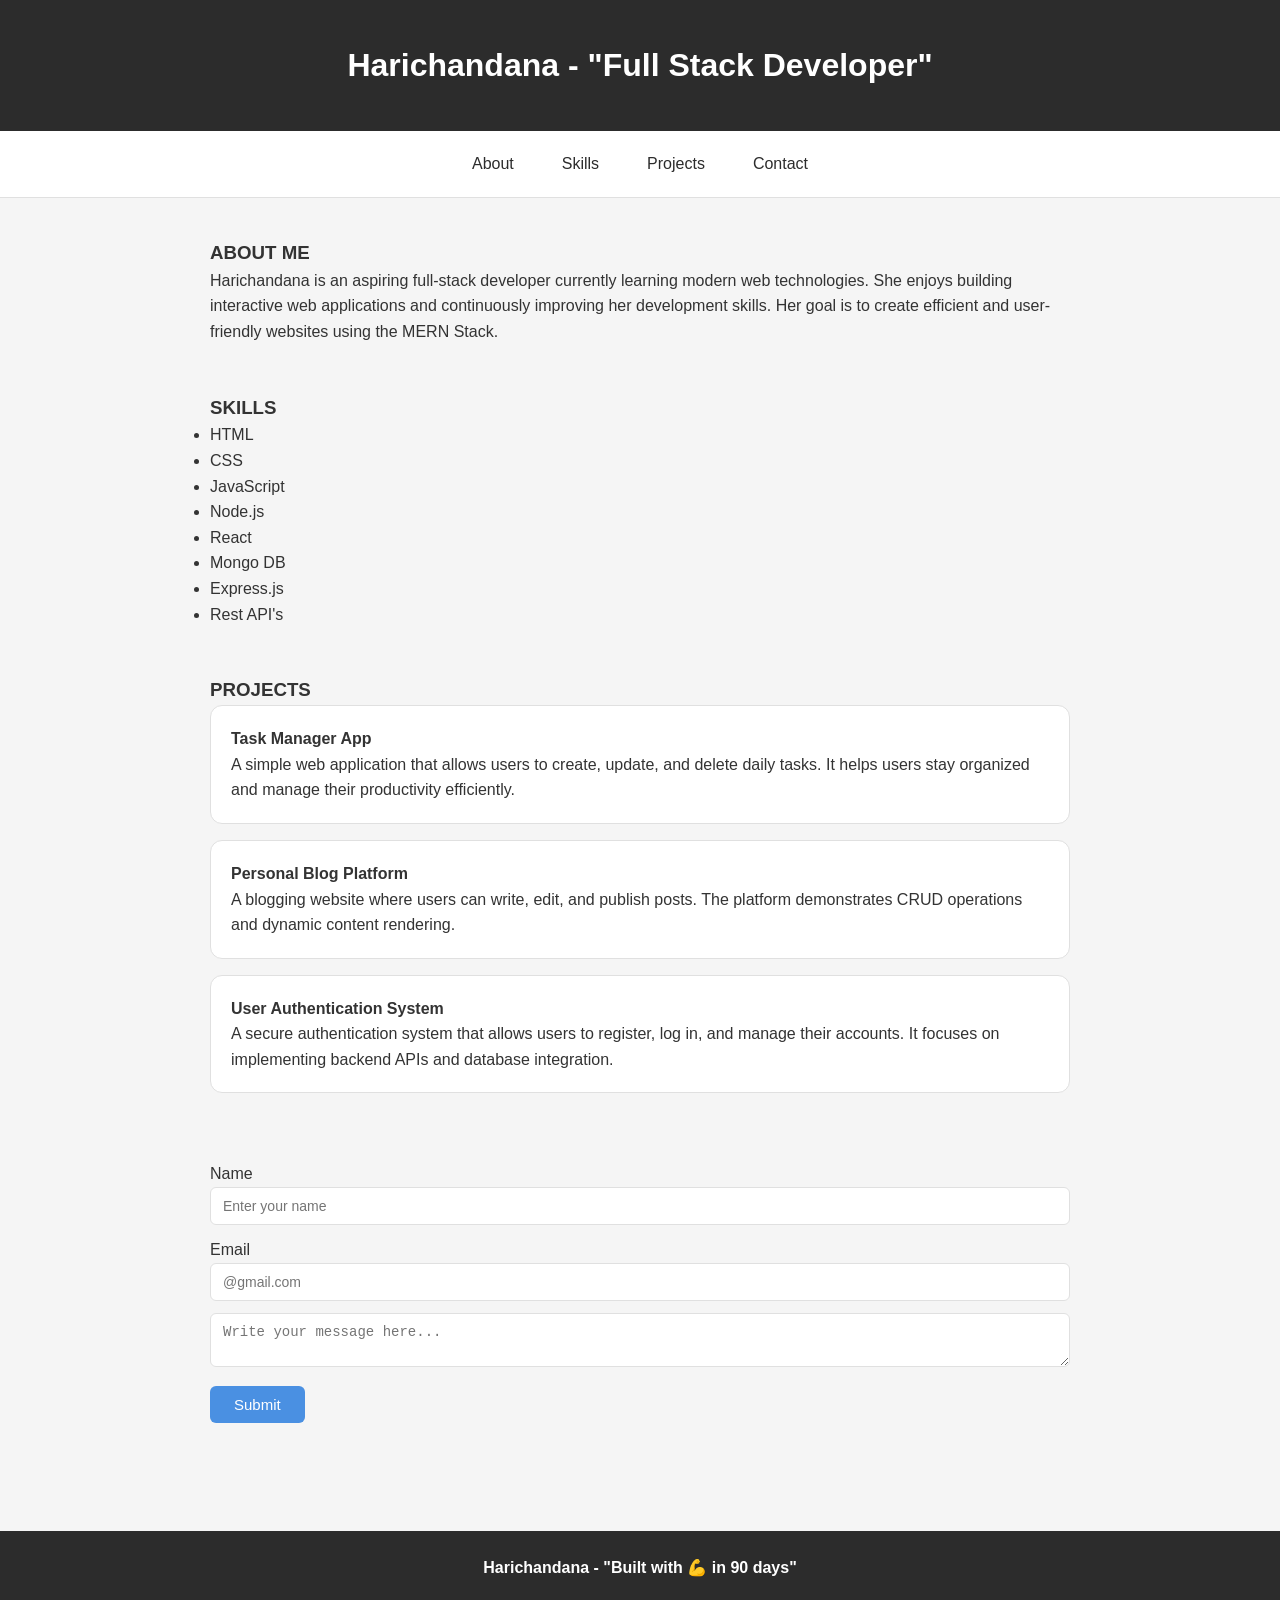
<file: index.html>
<!DOCTYPE html>
<html lang="en">
<head>
    <meta charset="UTF-8">
    <meta name="viewport" content="width=device-width, initial-scale=1.0">
    <title>Harichandana | Full Stack Developer</title>
    <link rel="stylesheet" href="./style.css">
</head>
<body>
    <header>
       <h1>Harichandana - "Full Stack Developer"</h1>
    </header>
    <nav>
        <a href="#About">About</a>
        <a href="#Skills">Skills</a>
        <a href="#Projects">Projects</a>
        <a href="#Contact">Contact</a>
    </nav>
    <main>
        <div id="About">
            <h3>ABOUT ME</h3>
            <p>Harichandana is an aspiring full-stack developer currently learning modern web technologies. She enjoys building interactive web applications and continuously improving her development skills. Her goal is to create efficient and user-friendly websites using the MERN Stack.</p>
        </div>
        
        <div id="Skills">
             <h3>SKILLS</h3>
             <ul>
                <li>HTML</li>
                <li>CSS</li>
                <li>JavaScript</li>
                <li>Node.js</li>
                <li>React</li>
                <li>Mongo DB</li>
                <li>Express.js</li>
                <li>Rest API's</li>
            </ul>
        </div>

        <div id="Projects">
            <h3>PROJECTS</h3>
            <div class="project-card">
                <h4>Task Manager App</h4>
                <p>A simple web application that allows users to create, update, and delete daily tasks. It helps users stay organized and manage their productivity efficiently.</p>

            </div>
            
            <div class="project-card">
                <h4>Personal Blog Platform</h4>
                <p>A blogging website where users can write, edit, and publish posts. The platform demonstrates CRUD operations and dynamic content rendering.</p>
            </div>

            <div class="project-card">
                <h4>User Authentication System</h4>
                <p>A secure authentication system that allows users to register, log in, and manage their accounts. It focuses on implementing backend APIs and database integration.</p>
            </div>
 
        </div>
        <section id="Contact">
             <form  action="/Submit" method="POST">
                <label for="Name">Name</label>
                <input type="text" id="Name" name="name" placeholder="Enter your name">

                <label for="Email">Email</label>
                <input type="email" id="Email" name="Email" placeholder="@gmail.com">

                <textarea id="message" name="message" placeholder="Write your message here..."></textarea>

                <button type="submit">Submit</button>
            </form>
        </section>
    </main>
    <footer>
        <h4>Harichandana - "Built with 💪 in 90 days"</h4>
    </footer>

   
</body>
</html>
</file>
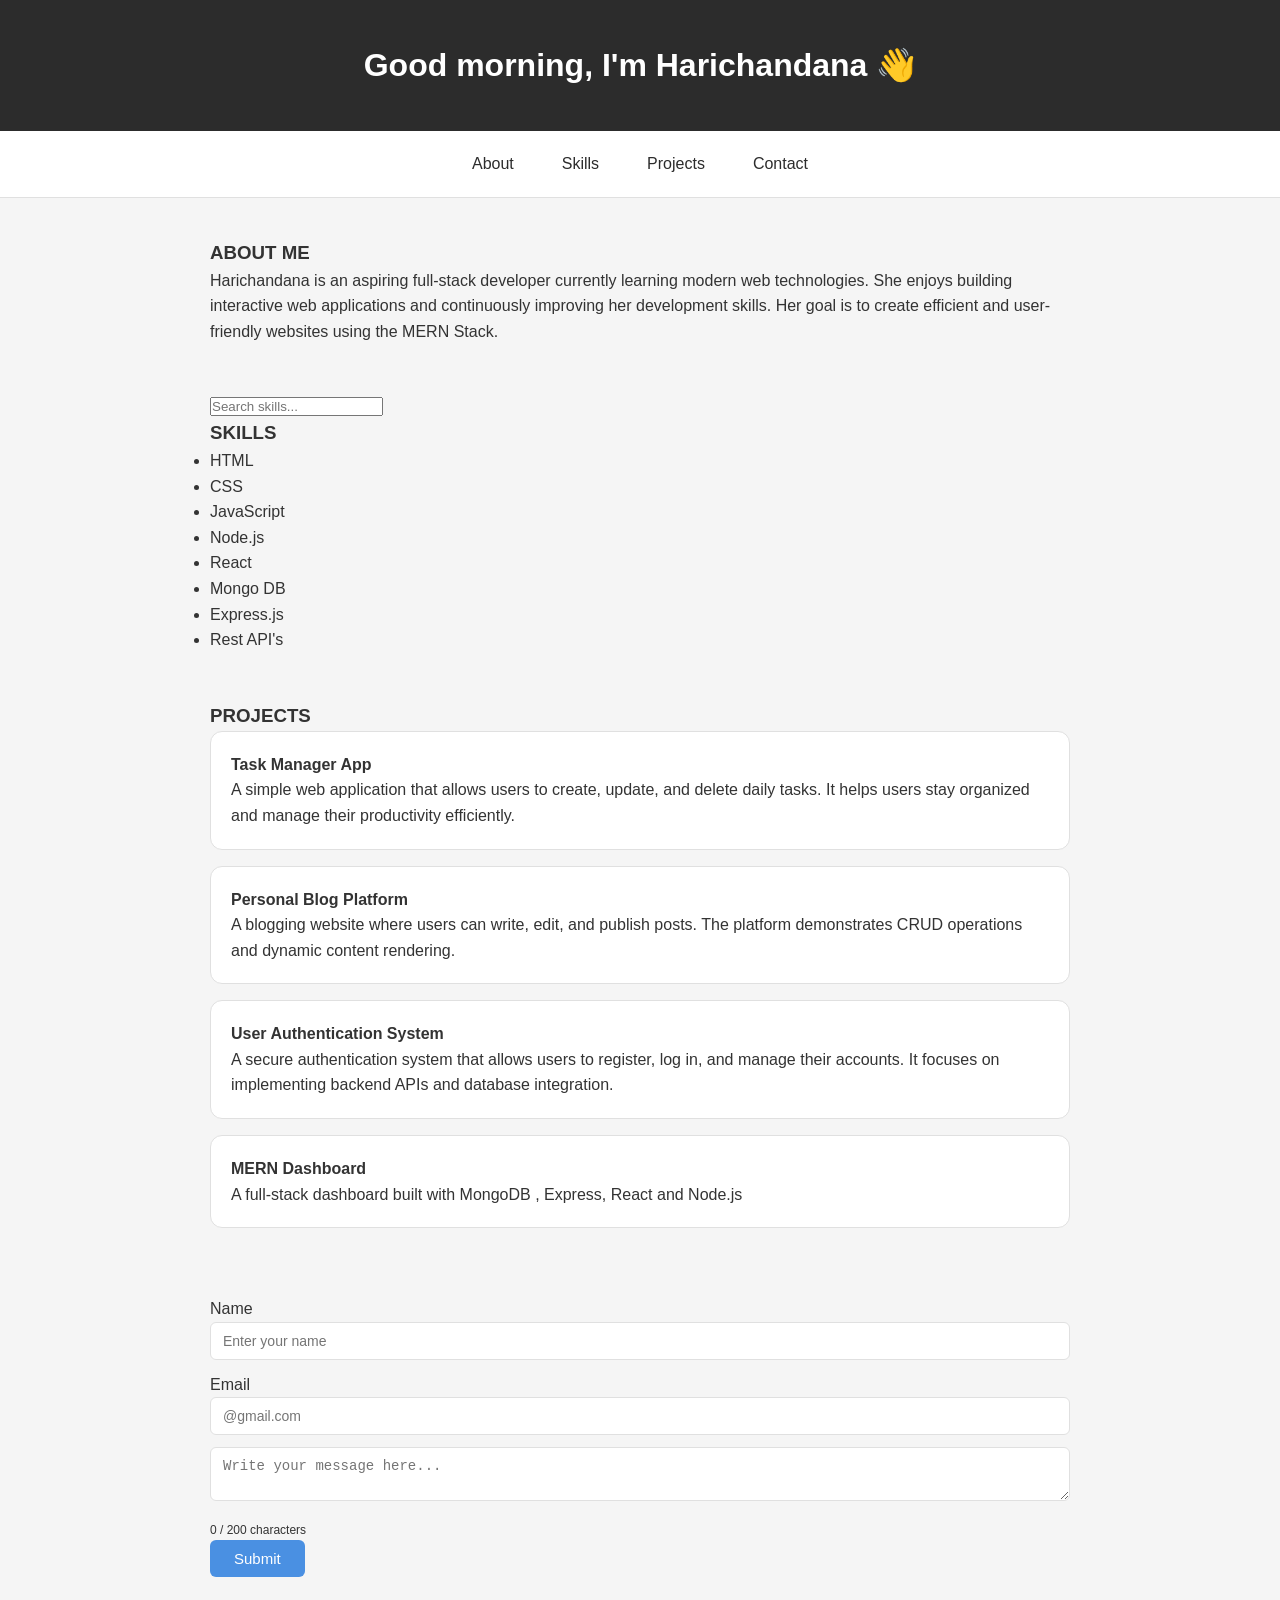
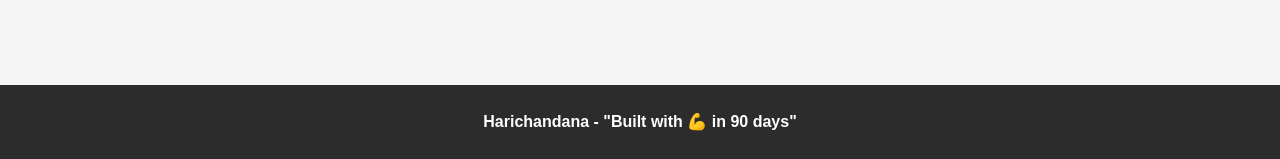
<file: phase-1-fundamentals/day-2-profile/index.html>
<!DOCTYPE html>
<html lang="en">
<head>
    <meta charset="UTF-8">
    <meta name="viewport" content="width=device-width, initial-scale=1.0">
    <title>Harichandana | Full Stack Developer</title>
    <link rel="stylesheet" href="./style.css">
</head>
<body>
    <header>
       <h1>Harichandana - "Full Stack Developer"</h1>
    </header>
    <nav>
        <a href="#About">About</a>
        <a href="#Skills">Skills</a>
        <a href="#Projects">Projects</a>
        <a href="#Contact">Contact</a>
    </nav>
    <main>
        <div id="About">
            <h3>ABOUT ME</h3>
            <p>Harichandana is an aspiring full-stack developer currently learning modern web technologies. She enjoys building interactive web applications and continuously improving her development skills. Her goal is to create efficient and user-friendly websites using the MERN Stack.</p>
        </div>
        <input type="text" id="skill-search" placeholder="Search skills...">
        <div id="Skills">
             <h3>SKILLS</h3>
             <ul>
                <li>HTML</li>
                <li>CSS</li>
                <li>JavaScript</li>
                <li>Node.js</li>
                <li>React</li>
                <li>Mongo DB</li>
                <li>Express.js</li>
                <li>Rest API's</li>
            </ul>
        </div>

        <div id="Projects">
            <h3>PROJECTS</h3>
            <div class="project-card">
                <h4>Task Manager App</h4>
                <p>A simple web application that allows users to create, update, and delete daily tasks. It helps users stay organized and manage their productivity efficiently.</p>

            </div>
            
            <div class="project-card">
                <h4>Personal Blog Platform</h4>
                <p>A blogging website where users can write, edit, and publish posts. The platform demonstrates CRUD operations and dynamic content rendering.</p>
            </div>

            <div class="project-card">
                <h4>User Authentication System</h4>
                <p>A secure authentication system that allows users to register, log in, and manage their accounts. It focuses on implementing backend APIs and database integration.</p>
            </div>
 
        </div>
        <section id="Contact">
             <form  action="/Submit" method="POST">
                <label for="Name">Name</label>
                <input type="text" id="Name" name="name" placeholder="Enter your name">

                <label for="Email">Email</label>
                <input type="email" id="Email" name="Email" placeholder="@gmail.com">

                <textarea id="message" name="message" placeholder="Write your message here..."></textarea>

                <button type="submit">Submit</button>
            </form>
        </section>
    </main>
    <footer>
        <h4>Harichandana - "Built with 💪 in 90 days"</h4>
    </footer>

   <script src="app.js"></script>
</body>

</html>
</file>
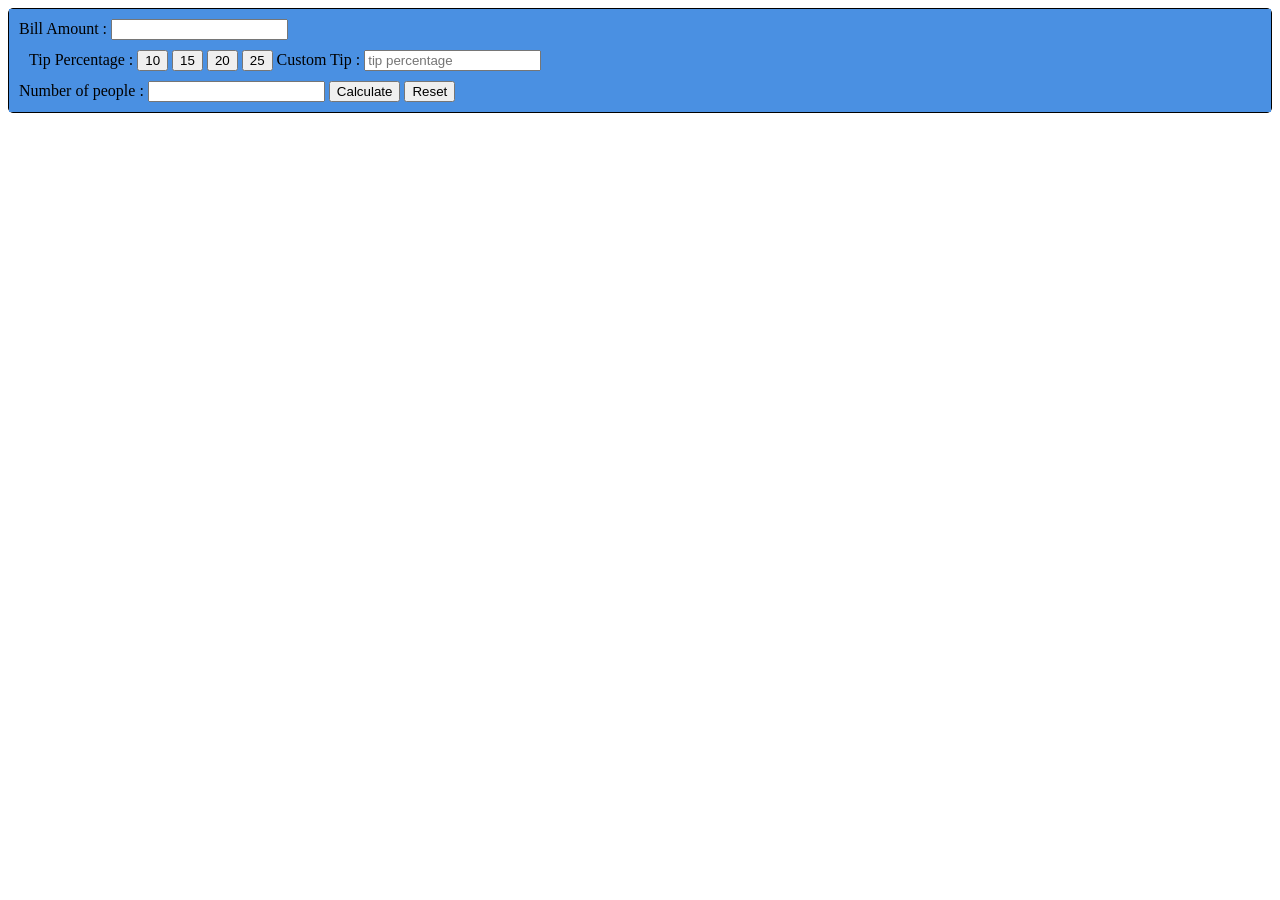
<file: phase-2-javascript/day-14-checkpoint/index.html>
<!DOCTYPE html>
<html lang="en">
<head>
    <meta charset="UTF-8">
    <meta name="viewport" content="width=device-width, initial-scale=1.0">
    <title>Tip Calculator</title>
    <link rel="stylesheet" href="./style.css">
</head>

<body>
    <form id="bill-form">
    <div>

    <label for="bill-amount">Bill Amount :</label>
    <input type="number" id="bill-amount" name="bill-amount">

    <div id="tip-percentage">
        <label for="Tip-percentage">Tip Percentage : </label>
        <button type="button" class="tip-button">10</button>
        <button type="button" class="tip-button">15</button>
        <button type="button" class="tip-button">20</button>
        <button type="button" class="tip-button">25</button>
        <label for="custom-tip">Custom Tip : </label>
    <input type="text" placeholder="tip percentage" id="custom-tip">
    </div>
    
    

    <label for="people-number" >Number of people :</label>
    <input type="number" id="people-number">

    <button type="submit">Calculate</button>
    <button type="button" id="reset">Reset</button>
    </div> 
    </form>
    <p id="totalAmount"></p>
    <p id="totalPerPerson"></p>
    <p id="totalTip"></p>
    <p id="totalBill"></p>



    <script src="./app.js"></script>
</body>

</html>
</file>
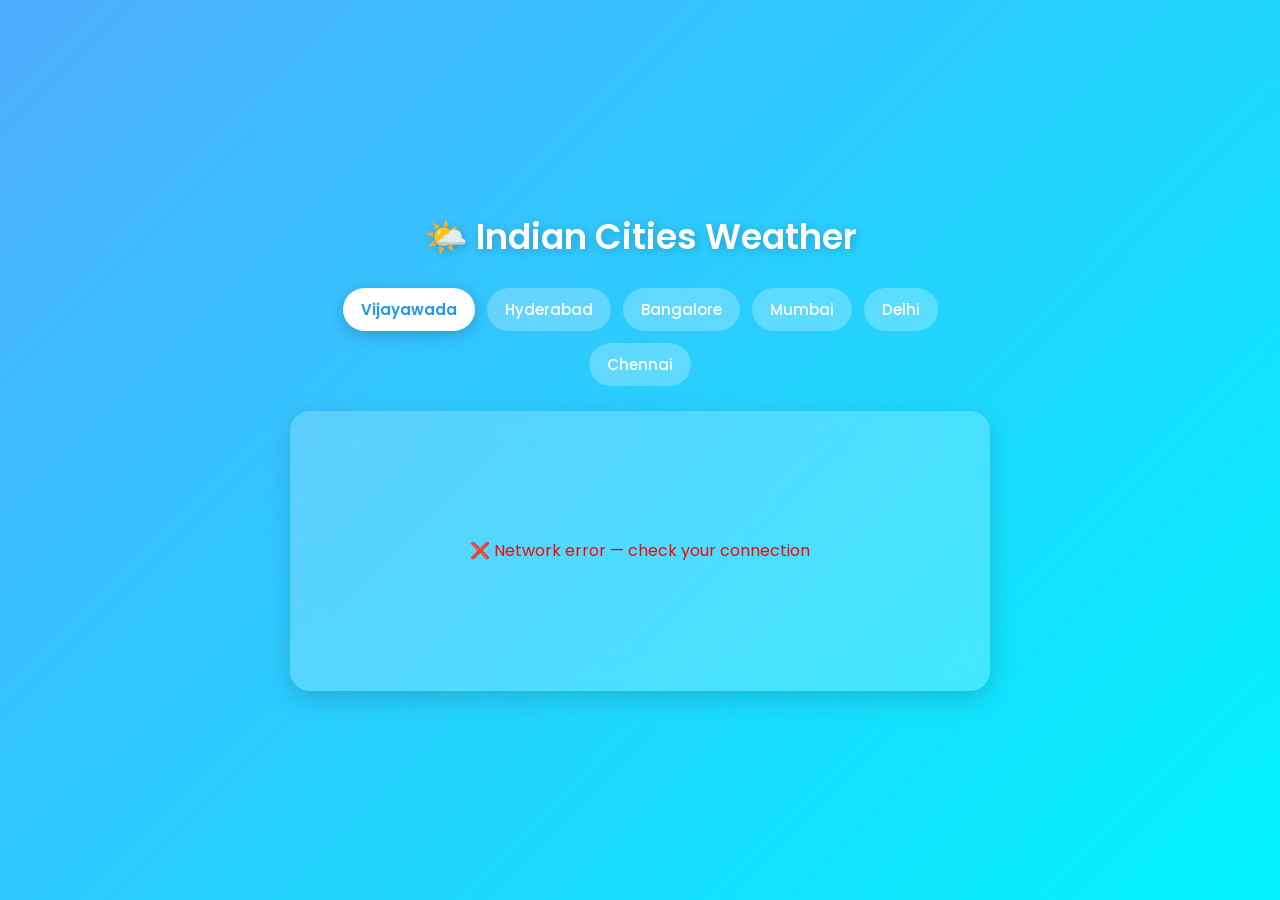
<file: phase-2-javascript/day-17-weather/index.html>
<!DOCTYPE html>
<html lang="en">
<head>
  <meta charset="UTF-8">
  <meta name="viewport" content="width=device-width, initial-scale=1.0">
  <title>Weather App</title>
  <link rel="stylesheet" href="style.css">
</head>
<body>
  <div class="container">
    <h1>🌤️ Indian Cities Weather</h1>

    <!-- City buttons -->
    <div class="city-buttons">
      <button class="city-btn active" data-city="vijayawada">Vijayawada</button>
      <button class="city-btn" data-city="hyderabad">Hyderabad</button>
      <button class="city-btn" data-city="bangalore">Bangalore</button>
      <button class="city-btn" data-city="mumbai">Mumbai</button>
      <button class="city-btn" data-city="delhi">Delhi</button>
      <button class="city-btn" data-city="chennai">Chennai</button>
    </div>

    <!-- Weather display -->
    <div class="weather-card" id="weather-display">
      <p id="loading">Loading weather...</p>
    </div>
  </div>

  <script src="app.js"></script>
</body>
</html>
</file>
<file: style.css>
:root {
  --primary: #4a90e2;
  --dark: #2c2c2c;
  --light: #f5f5f5;
  --border: #e0e0e0;
}

* {
  margin: 0;
  padding: 0;
  box-sizing: border-box;
}

body {
  font-family: 'Segoe UI', sans-serif;
  color: #333;
  background-color: var(--light);
  line-height: 1.6;
}

header {
  background-color: var(--dark);
  color: #ffffff;
  text-align: center;
  padding: 40px 20px;
}

nav {
  background-color: #ffffff;
  display: flex;
  justify-content: center;
  gap: 16px;
  padding: 12px 0;
  position: sticky;
  top: 0;
  z-index: 100;
  border-bottom: 1px solid var(--border);
}

nav a {
  text-decoration: none;
  color: var(--dark);
  padding: 8px 16px;
  border-radius: 4px;
}

nav a:hover {
  color: var(--primary);
  background-color: var(--light);
}

main {
  max-width: 900px;
  margin: 0 auto;
  padding: 40px 20px;
}

#About, #Skills, #Projects {
  margin-bottom: 48px;
}

.project-card {
  background-color: #ffffff;
  border: 1px solid var(--border);
  border-radius: 12px;
  padding: 20px;
  margin-bottom: 16px;
}

#Contact {
  padding: 20px 0;
}

#Contact input,
#Contact textarea {
  width: 100%;
  padding: 10px 12px;
  margin-bottom: 12px;
  border: 1px solid var(--border);
  border-radius: 6px;
  font-size: 14px;
}

input:focus, textarea:focus {
  outline: none;
  border-color: var(--primary);
}

#Contact button {
  background-color: var(--primary);
  color: white;
  padding: 10px 24px;
  border: none;
  border-radius: 6px;
  cursor: pointer;
  font-size: 15px;
}

#Contact button:hover {
  background-color: var(--dark);
}

footer {
  background-color: var(--dark);
  color: white;
  text-align: center;
  padding: 24px 20px;
  margin-top: 48px;
}
</file>
<file: phase-1-fundamentals/day-2-profile/style.css>
:root {
  --primary: #4a90e2;
  --dark: #2c2c2c;
  --light: #f5f5f5;
  --border: #e0e0e0;
}

* {
  margin: 0;
  padding: 0;
  box-sizing: border-box;
}

body {
  font-family: 'Segoe UI', sans-serif;
  color: #333;
  background-color: var(--light);
  line-height: 1.6;
}

header {
  background-color: var(--dark);
  color: #ffffff;
  text-align: center;
  padding: 40px 20px;
}

nav {
  background-color: #ffffff;
  display: flex;
  justify-content: center;
  gap: 16px;
  padding: 12px 0;
  position: sticky;
  top: 0;
  z-index: 100;
  border-bottom: 1px solid var(--border);
}

nav a {
  text-decoration: none;
  color: var(--dark);
  padding: 8px 16px;
  border-radius: 4px;
}

nav a:hover {
  color: var(--primary);
  background-color: var(--light);
}

main {
  max-width: 900px;
  margin: 0 auto;
  padding: 40px 20px;
}

#About, #Skills, #Projects {
  margin-bottom: 48px;
}

.project-card {
  background-color: #ffffff;
  border: 1px solid var(--border);
  border-radius: 12px;
  padding: 20px;
  margin-bottom: 16px;
}

#Contact {
  padding: 20px 0;
}

#Contact input,
#Contact textarea {
  width: 100%;
  padding: 10px 12px;
  margin-bottom: 12px;
  border: 1px solid var(--border);
  border-radius: 6px;
  font-size: 14px;
}

input:focus, textarea:focus {
  outline: none;
  border-color: var(--primary);
}

#Contact button {
  background-color: var(--primary);
  color: white;
  padding: 10px 24px;
  border: none;
  border-radius: 6px;
  cursor: pointer;
  font-size: 15px;
}

#Contact button:hover {
  background-color: var(--dark);
}

footer {
  background-color: var(--dark);
  color: white;
  text-align: center;
  padding: 24px 20px;
  margin-top: 48px;
}

.highlighted {
  background-color: var(--primary);
  color: white;
  padding: 4px 8px;
  border-radius: 4px;
}
</file>
<file: phase-2-javascript/day-14-checkpoint/style.css>
:root {
  --primary: #4a90e2;
  --dark: #2c2c2c;
  --light: #f5f5f5;
  --border: #e0e0e0;
}
/* Then use them like: */



header {
  background-color: var(--dark);
}


#bill-form
{
  display:flex;
  flex-direction:column;
  justify-content: center;
  border:1px solid black;
  border-radius: 5px;
  
}

#bill-form div{
  background-color: var(--primary); 
  padding:10px;

}

.tip-button.active {
  background-color: var(--primary);
  color: white;
}
</file>
<file: phase-2-javascript/day-17-weather/style.css>
/* Google Font */
@import url('https://fonts.googleapis.com/css2?family=Poppins:wght@300;400;500;600;700&display=swap');

/* Reset */
*{
    margin:0;
    padding:0;
    box-sizing:border-box;
    font-family:'Poppins',sans-serif;
}

/* Body */
body{
    min-height:100vh;
    display:flex;
    
    justify-content:center;
    align-items:center;
    background:linear-gradient(135deg,#4facfe,#00f2fe);
    padding:20px;
}

/* Container */
.container{
  
    width:100%;
    max-width:700px;
    text-align:center;
}

/* Heading */
.container h1{
    color:#fff;
    margin-bottom:25px;
    font-size:2.2rem;
    font-weight:600;
    text-shadow:2px 2px 8px rgba(0,0,0,0.2);
}


/* City Buttons */
.city-buttons{
    display:flex;
    flex-wrap:wrap;
    justify-content:center;
    gap:12px;
    margin-bottom:25px;
}

.city-btn{
    padding:10px 18px;
    border:none;
    border-radius:30px;
    background:rgba(255,255,255,0.25);
    color:white;
    font-size:15px;
    font-weight:500;
    cursor:pointer;
    backdrop-filter:blur(10px);
    transition:all 0.3s ease;
}

.city-btn:hover{
    background:rgba(255,255,255,0.4);
    transform:translateY(-3px);
}

.city-btn.active{
    background:#fff;
    color:#2196f3;
    font-weight:600;
    box-shadow:0 4px 15px rgba(0,0,0,0.2);
}

/* Weather Card */
.weather-card{
    background:rgba(255,255,255,0.2);
    backdrop-filter:blur(15px);
    -webkit-backdrop-filter:blur(15px);
    border-radius:20px;
    padding:35px 25px;
    color:white;
    box-shadow:0 8px 25px rgba(0,0,0,0.15);
    min-height:280px;
    display:flex;
    flex-direction:column;
    justify-content:center;
    align-items:center;
    transition:0.3s ease;
}

.weather-card:hover{
    transform:translateY(-5px);
}

/* City Name */
.weather-card h2{
    font-size:2rem;
    margin-bottom:15px;
    font-weight:600;
}

/* Temperature */
.temperature{
    font-size:3.5rem;
    font-weight:700;
    color:#ffeb3b;
    margin:15px 0;
    text-shadow:2px 2px 10px rgba(0,0,0,0.2);
}

/* Description */
.description{
    font-size:1.3rem;
    margin-bottom:15px;
    font-weight:500;
}

/* Wind & Time */
.wind,
.time{
    font-size:1rem;
    margin:6px 0;
    opacity:0.95;
}

/* General Paragraphs */
.weather-card p{
    margin:6px 0;
}

/* Loading Animation */
#loading{
    font-size:1.2rem;
    font-weight:500;
    animation:pulse 1.5s infinite;
}


/* Responsive Design */
@media (max-width:768px){

    .container h1{
        font-size:1.8rem;
    }

    .city-btn{
        padding:8px 14px;
        font-size:14px;
    }

    .weather-card{
        padding:25px 15px;
    }

    .weather-card h2{
        font-size:1.7rem;
    }

    .temperature{
        font-size:2.8rem;
    }

    .description{
        font-size:1.1rem;
    }
}

@media (max-width:480px){

    .city-buttons{
        gap:8px;
    }

    .city-btn{
        font-size:13px;
        padding:8px 12px;
    }

    .container h1{
        font-size:1.5rem;
    }

    .temperature{
        font-size:2.4rem;
    }
}

@keyframes pulse {
  0%, 100% { opacity: 1; }
  50% { opacity: 0.5; }
}
</file>
